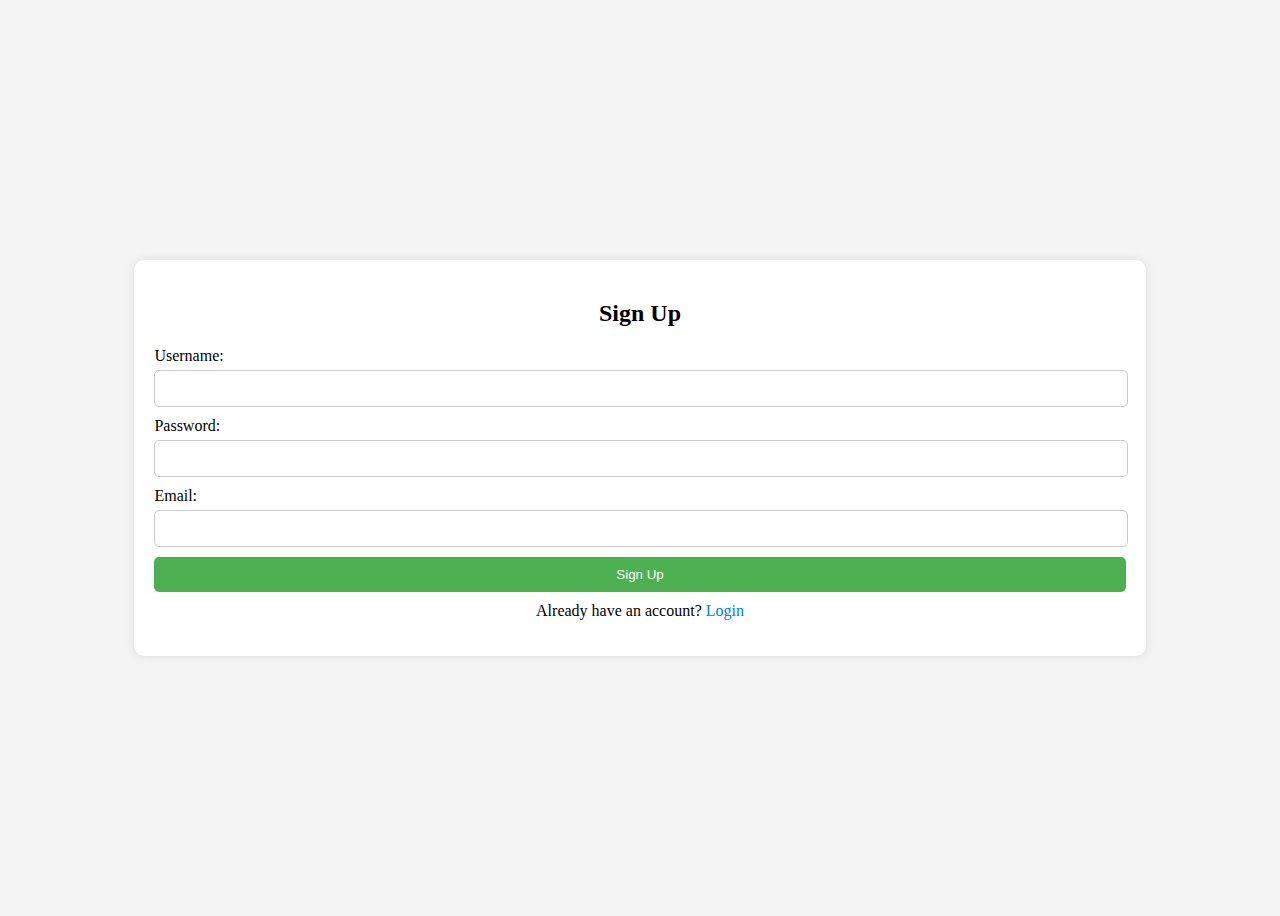
<file: HTML/index.html>
<!DOCTYPE html>
<html lang="en">
<head>
    <meta charset="UTF-8">
    <meta name="viewport" content="width=device-width, initial-scale=1.0">
    <title>Sign Up</title>
    <link rel="stylesheet" type="text/css" href="./JS/styleSignUp.css">
</head>
<body class="signup">
    <div class="container">
        <div class="signup-box">
            <h2>Sign Up</h2>
            <form id="signupForm">
                <label for="username">Username:</label>
                <input type="text" id="username" name="username" required>
                <label for="password">Password:</label>
                <input type="password" id="password" name="password" required>
                <label for="email">Email:</label>
                <input type="email" id="email" name="email" required>
                <button type="submit">Sign Up</button>
            </form>
            <p>Already have an account? <a href="./login.html">Login</a></p>
        </div>
    </div>
    <script src="https://cdn.ethers.io/lib/ethers-5.0.umd.min.js"></script>
    <script type="./module" src="./JS/signUp.js"></script>
</body>
</html>
</file>
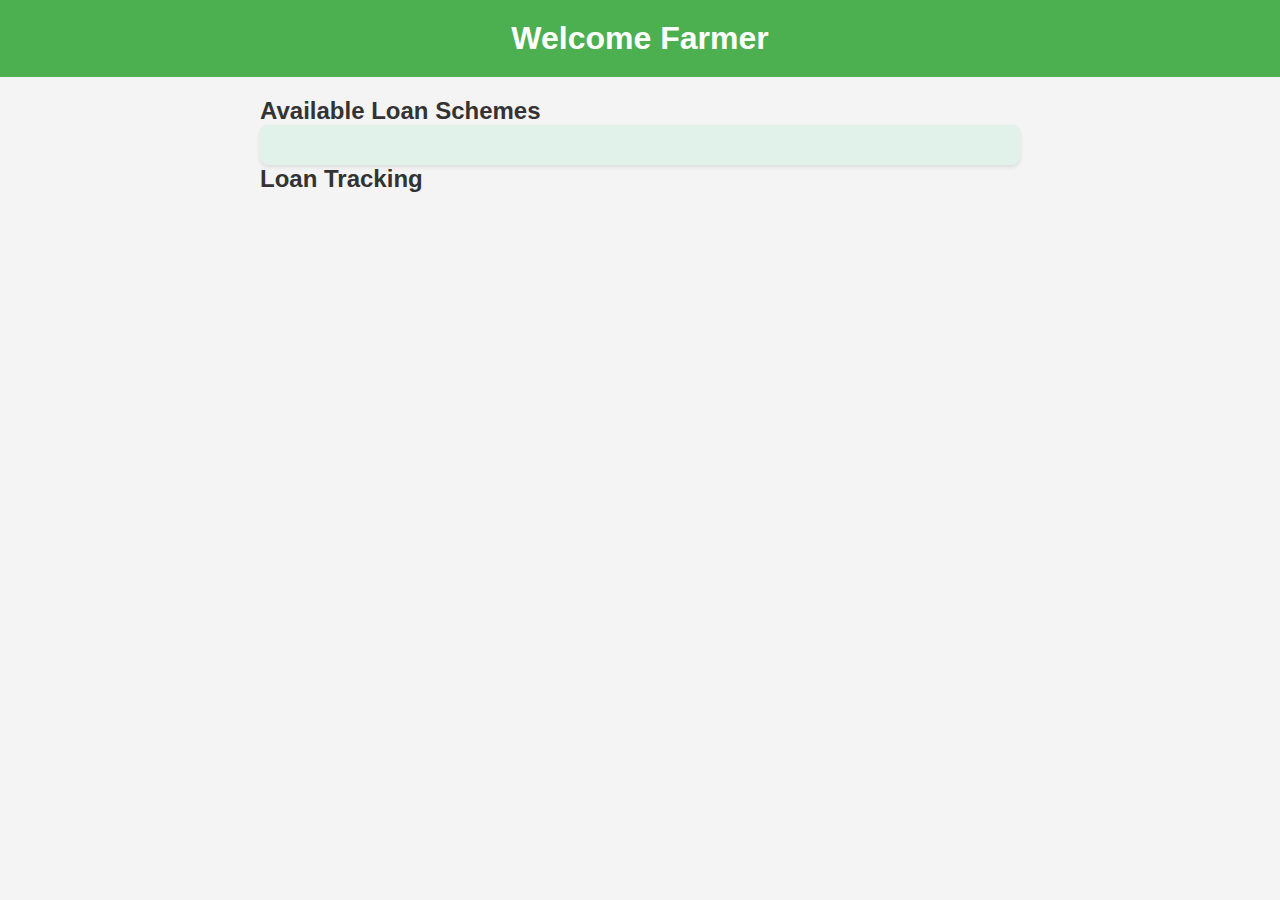
<file: HTML/farmer.html>
<!DOCTYPE html>
<html lang="en">
<head>
    <meta charset="UTF-8">
    <meta name="viewport" content="width=device-width, initial-scale=1.0">
    <title>Farmer's Page</title>
    <link rel="stylesheet" href="./CSS/farmerStyle.css">
</head>
<body>
    <header>
        <h1>Welcome Farmer</h1>
    </header>
    <p id="address"></p>
    <main>
        <section id="loanSchemes">
            <h2>Available Loan Schemes</h2>
            <div id="schemes">
                <!-- Loan schemes will be dynamically added here -->
            </div>
        </section>
        <section id="loanTracking">
            <h2>Loan Tracking</h2>
            <!-- Loan tracking information will be displayed here -->
        </section>
    </main>
    <script src="https://cdn.ethers.io/lib/ethers-5.0.umd.min.js" integrity="sha384-sDyV2IBVo0q6v2G/xyB24bb4P1ZG0hDn5e1R4IBtBwkICVvU4RCUW1u5Bo+DKGSx" crossorigin="anonymous"></script>
    <script src="./JS/script.js"></script>
</body>
</html>
</file>
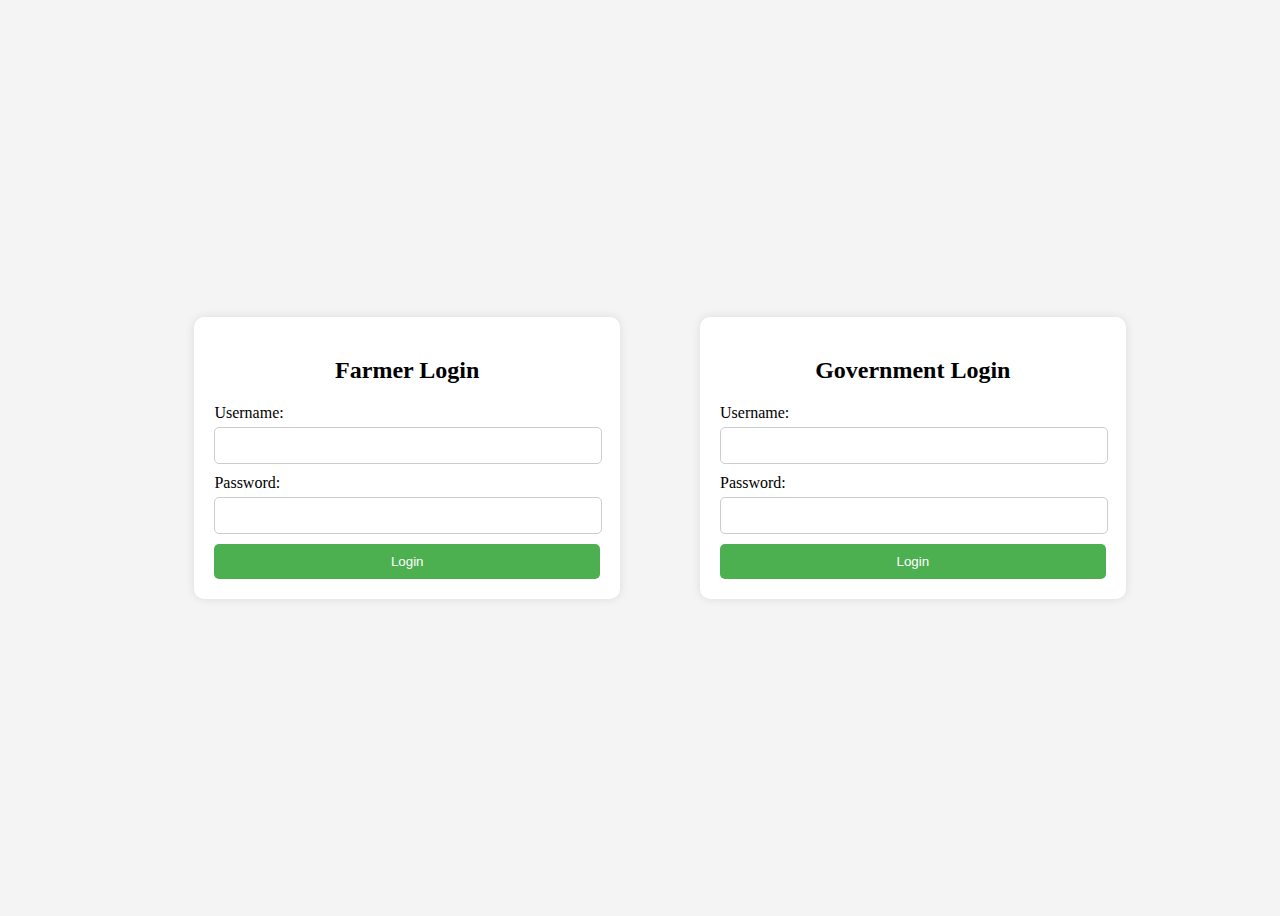
<file: HTML/login.html>
<!DOCTYPE html>
<html lang="en">
<head>
    <meta charset="UTF-8">
    <meta name="viewport" content="width=device-width, initial-scale=1.0">
    <title>Government Schemes for Farmers</title>
    <link rel="stylesheet" href="./CSS/style.css">
</head>
<body class="index">
    <div class="container">
        <div class="left">
            <div id="loginFarmer" class="login-box">
                <h2>Farmer Login</h2>
                <form id="farmerLoginForm">
                    <label for="farmerUsername">Username:</label>
                    <input type="text" id="farmerUsername" name="farmerUsername" required>
                    <label for="farmerPassword">Password:</label>
                    <input type="password" id="farmerPassword" name="farmerPassword" required>
                    <button type="submit">Login</button>
                </form>
            </div>
        </div>
        <div class="right">
            <div id="loginGovt" class="login-box">
                <h2>Government Login</h2>
                <form id="govtLoginForm">
                    <label for="govtUsername">Username:</label>
                    <input type="text" id="govtUsername" name="govtUsername" required>
                    <label for="govtPassword">Password:</label>
                    <input type="password" id="govtPassword" name="govtPassword" required>
                    <button type="submit">Login</button>
                </form>
            </div>
        </div>
    </div>
    <!-- <script src="web3.min.js"></script> -->
    <script src="./JS/login.js"></script>
    <!-- <script src="./JS/script.js"></script> -->
</body>
</html>
</file>
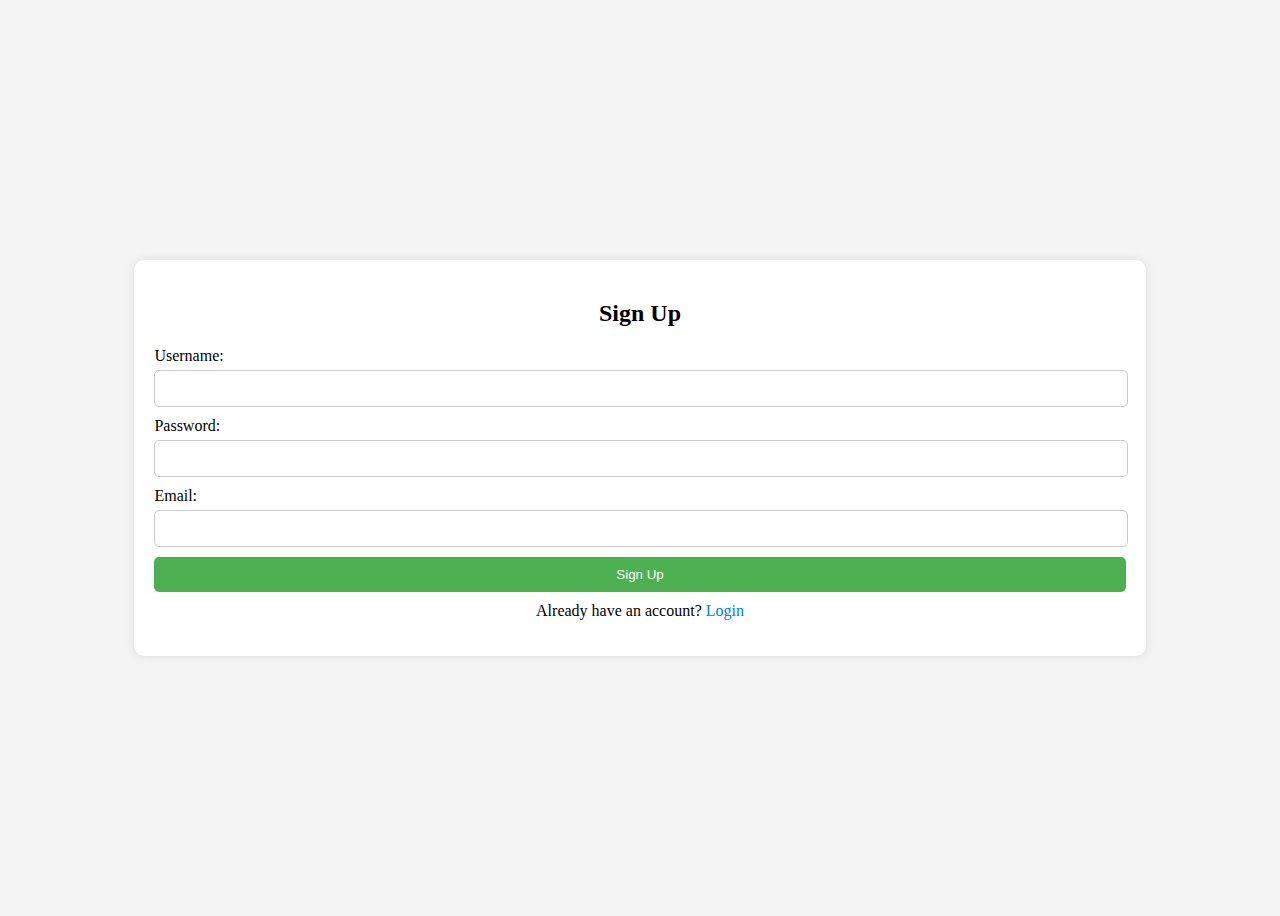
<file: HTML/signup.html>
<!DOCTYPE html>
<html lang="en">
<head>
    <meta charset="UTF-8">
    <meta name="viewport" content="width=device-width, initial-scale=1.0">
    <title>Sign Up</title>
    <link rel="stylesheet" href="./CSS/styleSignUp.css">
</head>
<body class="signup">
    <div class="container">
        <div class="signup-box">
            <h2>Sign Up</h2>
            <form id="signupForm">
                <label for="username">Username:</label>
                <input type="text" id="username" name="username" required>
                <label for="password">Password:</label>
                <input type="password" id="password" name="password" required>
                <label for="email">Email:</label>
                <input type="email" id="email" name="email" required>
                <button type="submit">Sign Up</button>
            </form>
            <p>Already have an account? <a href="./login.html">Login</a></p>
        </div>
    </div>
    <script src="./JS/signUp.js"></script>
</body>
</html>
</file>
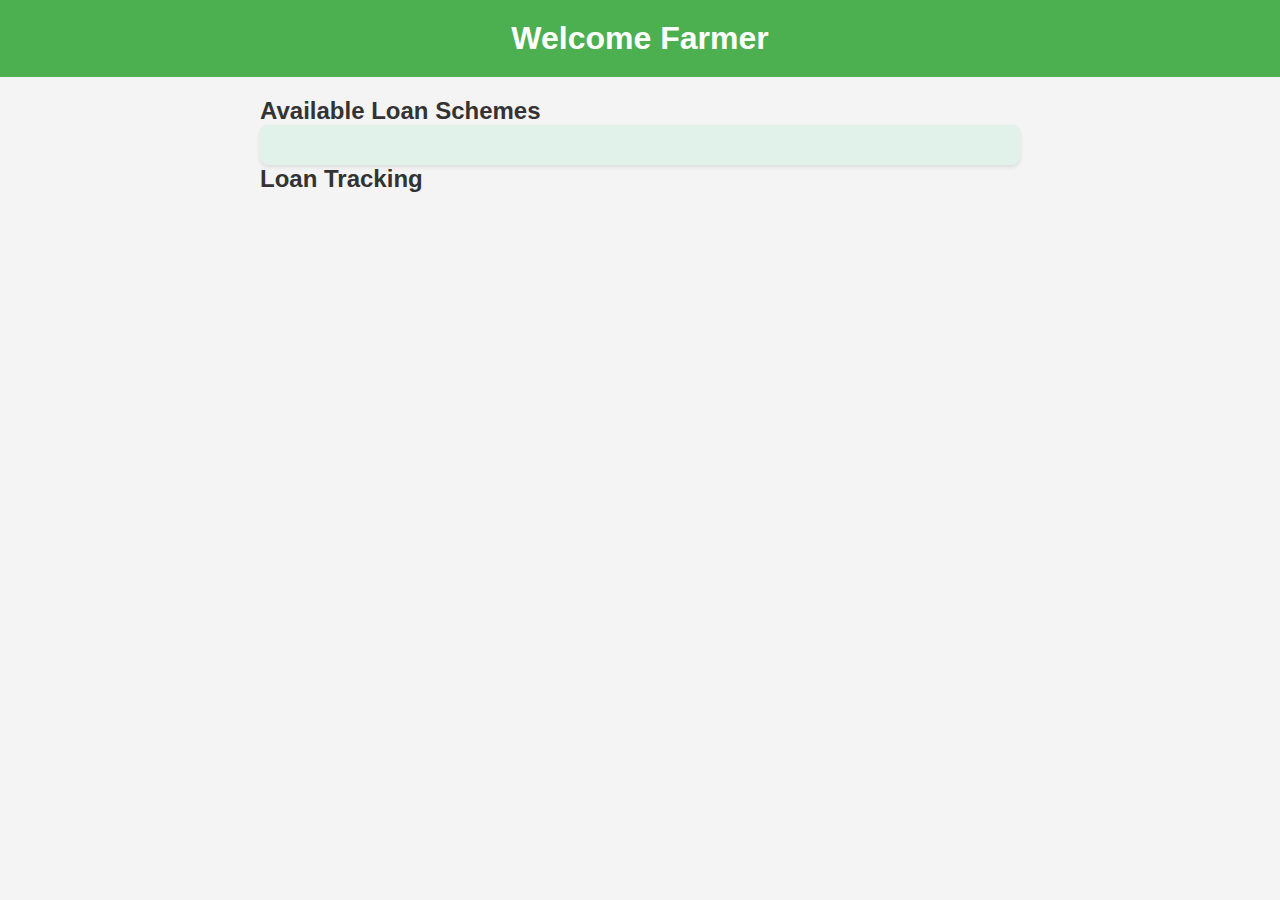
<file: HTML/JS/farmer.html>
<!DOCTYPE html>
<html lang="en">
<head>
    <meta charset="UTF-8">
    <meta name="viewport" content="width=device-width, initial-scale=1.0">
    <title>Farmer's Page</title>
    <link rel="stylesheet" type="text/css" href="./farmerStyle.css">
</head>
<body>
    <header>
        <h1>Welcome Farmer</h1>
    </header>
    <p id="address"></p>
    <main>
        <section id="loanSchemes">
            <h2>Available Loan Schemes</h2>
            <div id="schemes">
                <!-- Loan schemes will be dynamically added here -->
            </div>
        </section>
        <section id="loanTracking">
            <h2>Loan Tracking</h2>
            <!-- Loan tracking information will be displayed here -->
        </section>
    </main>
    <script src="https://cdn.ethers.io/lib/ethers-5.0.umd.min.js"></script>
    <script type="./module" src="./script.js"></script>
</body>
</html>
</file>
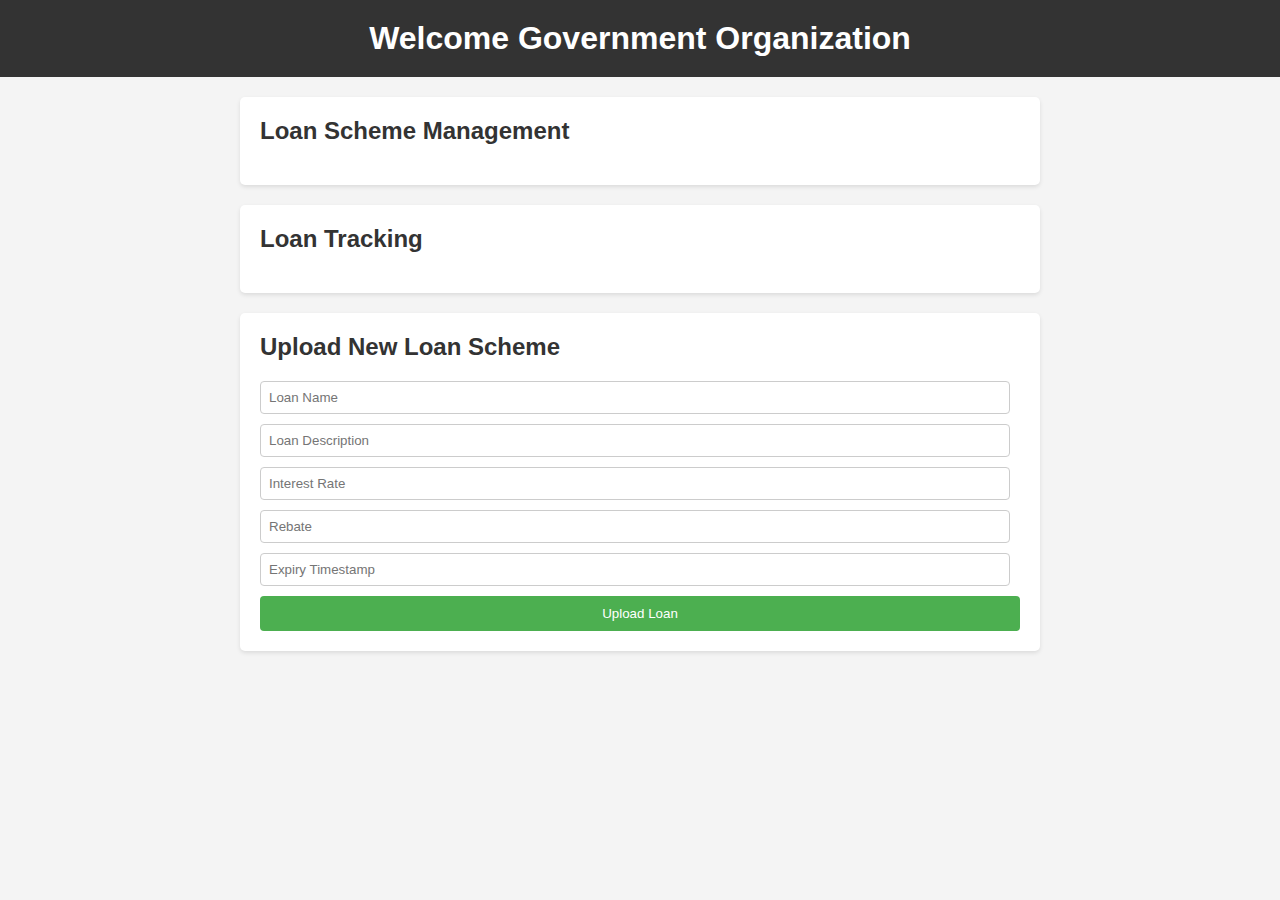
<file: HTML/JS/govt.html>
<!DOCTYPE html>
<html lang="en">
<head>
    <meta charset="UTF-8">
    <meta name="viewport" content="width=device-width, initial-scale=1.0">
    <title>Government Organization's Page</title>
    <link rel="stylesheet" type="text/css" href="./govtStyle.css">
</head>
<body>
    <header>
        <h1>Welcome Government Organization</h1>
    </header>
    <main>
        <section id="loanSchemeManagement">
            <h2>Loan Scheme Management</h2>
            <div id="schemeManagement">
                <!-- Loan scheme management options will be displayed here -->
            </div>
        </section>
        <section id="loanTracking">
            <h2>Loan Tracking</h2>
            <div id="loanTrackingInfo">
                <!-- Loan tracking information will be displayed here -->
            </div>
        </section>
        <section id="loanUpload">
            <h2>Upload New Loan Scheme</h2>
            <input type="text" id="loanName" placeholder="Loan Name">
            <input type="text" id="loanDescription" placeholder="Loan Description">
            <input type="number" id="interestRate" placeholder="Interest Rate">
            <input type="number" id="rebate" placeholder="Rebate">
            <input type="number" id="expiryTimestamp" placeholder="Expiry Timestamp">
            <!-- 1736576000 -->
            <button onclick="uploadLoan()">Upload Loan</button>
        </section>
    </main>
    <script src="https://cdn.ethers.io/lib/ethers-5.0.umd.min.js"></script>
    <script type="./module" src="./script.js"></script>
</body>
</html>
</file>
<file: HTML/JS/styleSignUp.css>
/* CSS styling for signup page */
body.signup {
    background-color: #f4f4f4; /* Light grey background */
    display: flex;
    justify-content: center;
    align-items: center;
    height: 100vh;
}

.container {
    display: flex;
    width: 80%;
}

.signup-box {
    background-color: #fff;
    padding: 20px;
    border-radius: 10px;
    box-shadow: 0px 0px 10px rgba(0, 0, 0, 0.1);
    width: 100%;
}

.signup-box h2 {
    text-align: center;
    margin-bottom: 20px;
}

form label {
    display: block;
    margin-bottom: 5px;
}

form input[type="text"],
form input[type="password"],
form input[type="email"] {
    width: calc(100% - 20px); /* Shorten input fields */
    padding: 10px;
    margin-bottom: 10px;
    border: 1px solid #ccc;
    border-radius: 5px;
}

button {
    width: 100%;
    padding: 10px;
    background-color: #4caf50; /* Green button color */
    color: #fff;
    border: none;
    border-radius: 5px;
    cursor: pointer;
}

button:hover {
    background-color: #45a049; /* Darker green on hover */
}

p {
    text-align: center;
    margin-top: 10px;
}

p a {
    color: #007bff; /* Blue link color */
    text-decoration: none;
}

p a:hover {
    text-decoration: underline;
}
</file>
<file: HTML/CSS/style.css>
/* CSS styling for index page */
body.index {
    background-color: #f4f4f4; /* Light grey background */
    display: flex;
    justify-content: center;
    align-items: center;
    height: 100vh;
}

.container {
    display: flex;
    width: 80%;
}

.left,
.right {
    flex: 1;
    padding: 60px;
}

.login-box {
    background-color: #fff;
    padding: 20px;
    border-radius: 10px;
    box-shadow: 0px 0px 10px rgba(0, 0, 0, 0.1);
    width: 100%;
}

.login-box h2 {
    text-align: center;
    margin-bottom: 20px;
}

form label {
    display: block;
    margin-bottom: 5px;
}

form input[type="text"],
form input[type="password"] {
    width: calc(100% - 20px); /* Shorten input fields */
    padding: 10px;
    margin-bottom: 10px;
    border: 1px solid #ccc;
    border-radius: 5px;
}

button {
    width: 100%;
    padding: 10px;
    background-color: #4caf50; /* Green button color */
    color: #fff;
    border: none;
    border-radius: 5px;
    cursor: pointer;
}

button:hover {
    background-color: #45a049; /* Darker green on hover */
}
</file>
<file: HTML/CSS/styleSignUp.css>
/* CSS styling for signup page */
body.signup {
    background-color: #f4f4f4; /* Light grey background */
    display: flex;
    justify-content: center;
    align-items: center;
    height: 100vh;
}

.container {
    display: flex;
    width: 80%;
}

.signup-box {
    background-color: #fff;
    padding: 20px;
    border-radius: 10px;
    box-shadow: 0px 0px 10px rgba(0, 0, 0, 0.1);
    width: 100%;
}

.signup-box h2 {
    text-align: center;
    margin-bottom: 20px;
}

form label {
    display: block;
    margin-bottom: 5px;
}

form input[type="text"],
form input[type="password"],
form input[type="email"] {
    width: calc(100% - 20px); /* Shorten input fields */
    padding: 10px;
    margin-bottom: 10px;
    border: 1px solid #ccc;
    border-radius: 5px;
}

button {
    width: 100%;
    padding: 10px;
    background-color: #4caf50; /* Green button color */
    color: #fff;
    border: none;
    border-radius: 5px;
    cursor: pointer;
}

button:hover {
    background-color: #45a049; /* Darker green on hover */
}

p {
    text-align: center;
    margin-top: 10px;
}

p a {
    color: #007bff; /* Blue link color */
    text-decoration: none;
}

p a:hover {
    text-decoration: underline;
}
</file>
<file: HTML/JS/govtStyle.css>
body {
    font-family: Arial, sans-serif;
    margin: 0;
    padding: 0;
    background-color: #f4f4f4;
}

header {
    background-color: #333;
    color: #fff;
    text-align: center;
    padding: 20px 0;
}

h1 {
    margin: 0;
}

main {
    max-width: 800px;
    margin: 20px auto;
    padding: 0 20px;
}

section {
    background-color: #fff;
    margin-bottom: 20px;
    padding: 20px;
    border-radius: 5px;
    box-shadow: 0 2px 4px rgba(0, 0, 0, 0.1);
}

h2 {
    color: #333;
    margin-top: 0;
}

input[type="text"],
input[type="number"] {
    width: calc(100% - 10px);
    margin-bottom: 10px;
    padding: 8px;
    border: 1px solid #ccc;
    border-radius: 4px;
    box-sizing: border-box;
}

input[type="text"]:focus,
input[type="number"]:focus {
    outline: none;
    border-color: #666;
}

button {
    background-color: #4caf50;
    color: #fff;
    border: none;
    padding: 10px 20px;
    cursor: pointer;
    border-radius: 4px;
}

button:hover {
    background-color: #45a049;
}

#loanUpload button {
    width: 100%;
}
</file>
<file: HTML/CSS/farmerStyle.css>
/* Resetting default margin and padding */
* {
    margin: 0;
    padding: 0;
    box-sizing: border-box;
}

/* Body styles */
body {
    font-family: Arial, sans-serif;
    background-color: #f4f4f4;
    color: #333;
}

/* Header styles */
header {
    background-color: #4CAF50; /* Greeny shade */
    color: #fff;
    padding: 20px;
    text-align: center;
}

/* Main section styles */
main {
    max-width: 800px;
    margin: 0 auto;
    padding: 20px;
}

/* Dashboard section styles */
#dashboard {
    display: flex;
    flex-direction: column;
    gap: 20px;
}

/* Scheme section styles */
#schemes {
    background-color: #e0f2e9; /* Light greeny shade */
    border-radius: 8px;
    padding: 20px;
    box-shadow: 0 2px 4px rgba(0, 0, 0, 0.1);
}

#schemes h2 {
    color: #4CAF50; /* Greeny shade */
    margin-bottom: 10px;
}

/* Loans section styles */
#loans {
    background-color: #e0f2e9; /* Light greeny shade */
    border-radius: 8px;
    padding: 20px;
    box-shadow: 0 2px 4px rgba(0, 0, 0, 0.1);
}

#loans h2 {
    color: #4CAF50; /* Greeny shade */
    margin-bottom: 10px;
}

/* Form styles */
form {
    display: flex;
    flex-direction: column;
}

label {
    margin-bottom: 5px;
}

input[type="number"],
button {
    padding: 10px;
    margin-bottom: 10px;
}

button {
    background-color: #4CAF50; /* Greeny shade */
    color: #fff;
    border: none;
    cursor: pointer;
    transition: background-color 0.3s ease;
}

button:hover {
    background-color: #45a049; /* Darker shade on hover */
}
</file>
<file: HTML/JS/farmerStyle.css>
/* Resetting default margin and padding */
* {
    margin: 0;
    padding: 0;
    box-sizing: border-box;
}

/* Body styles */
body {
    font-family: Arial, sans-serif;
    background-color: #f4f4f4;
    color: #333;
}

/* Header styles */
header {
    background-color: #4CAF50; /* Greeny shade */
    color: #fff;
    padding: 20px;
    text-align: center;
}

/* Main section styles */
main {
    max-width: 800px;
    margin: 0 auto;
    padding: 20px;
}

/* Dashboard section styles */
#dashboard {
    display: flex;
    flex-direction: column;
    gap: 20px;
}

/* Scheme section styles */
#schemes {
    background-color: #e0f2e9; /* Light greeny shade */
    border-radius: 8px;
    padding: 20px;
    box-shadow: 0 2px 4px rgba(0, 0, 0, 0.1);
}

#schemes h2 {
    color: #4CAF50; /* Greeny shade */
    margin-bottom: 10px;
}

/* Loans section styles */
#loans {
    background-color: #e0f2e9; /* Light greeny shade */
    border-radius: 8px;
    padding: 20px;
    box-shadow: 0 2px 4px rgba(0, 0, 0, 0.1);
}

#loans h2 {
    color: #4CAF50; /* Greeny shade */
    margin-bottom: 10px;
}

/* Form styles */
form {
    display: flex;
    flex-direction: column;
}

label {
    margin-bottom: 5px;
}

input[type="number"],
button {
    padding: 10px;
    margin-bottom: 10px;
}

button {
    background-color: #4CAF50; /* Greeny shade */
    color: #fff;
    border: none;
    cursor: pointer;
    transition: background-color 0.3s ease;
}

button:hover {
    background-color: #45a049; /* Darker shade on hover */
}
</file>
